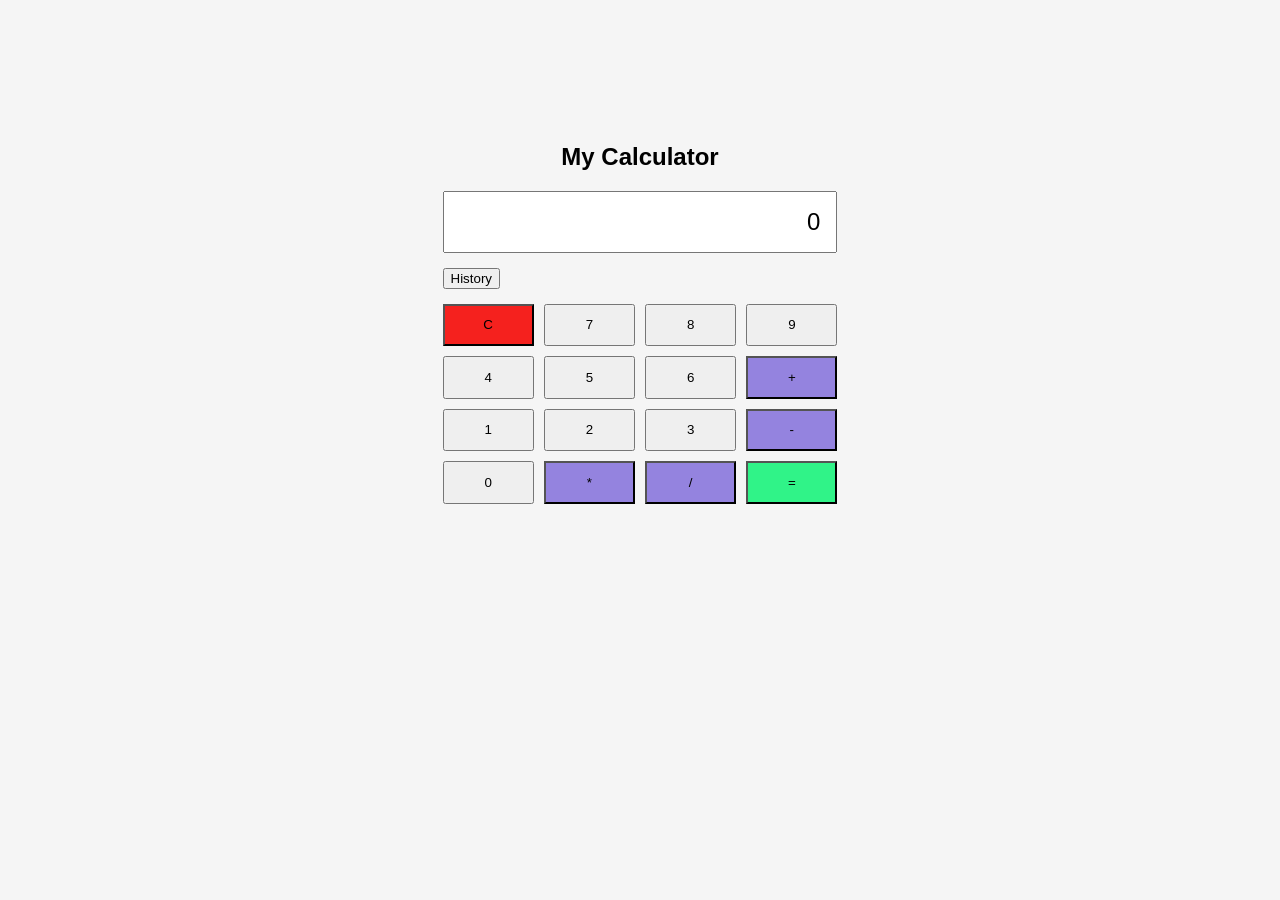
<file: OneDrive/Desktop/CALCULATOR/index.html>
<!doctype html>
<html lang="en">
  <head>
    <meta charset="UTF-8" />
    <meta name="viewport" content="width=device-width, initial-scale=1.0" />
    <title>My Calculator</title>

    <link rel="stylesheet" href="style.css" />
  </head>
  <body>
    <div class="calculator">
      <h1>My Calculator</h1>
      <input type="text" id="display" value="0" readonly />

      <button id="historyButton">History</button>
    <div id="historyDisplay"></div>
     
      <div class="button">

    
        <button class="clear">C</button>
        <button>7</button>
        <button>8</button>
        <button>9</button>

        <button>4</button>
        <button>5</button>
        <button>6</button>
        <button class="operator">+</button>

        <button>1</button>
        <button>2</button>
        <button>3</button>
        <button class="operator">-</button>

        <button>0</button>
         <button class="operator">*</button>
        <button class="operator">/</button>
         <button class="equal">=</button>
      </div>
    </div>
    <script src="script.js"></script>
  </body>
</html>
</file>
<file: OneDrive/Desktop/CALCULATOR/style.css>
body {
  background-color: #f5f5f5;
  font-family: Arial, Sans-serif;
  margin: 0;

  display: flex;
  justify-content: center;
  align-items: center;
  min-height: 70vh;
}

h1 {
  text-align: center;
  font-size: 24px;
  margin-bottom: 20px;
}

#display {
  width: 100%;
  box-sizing: border-box;
  padding: 15px;
  margin-bottom: 15px;
  font-size: 24px;
  text-align: right;
}

.button {
  display: grid;
  grid-template-columns: repeat(4, 1fr);
  gap: 10px;
  height: 200px;
}

.operator {
    background-color: #9483df;
}
.operator:hover {
    background-color: #e94661;
}
.equal {
    background-color: #30f388;
}

.equal:hover {
    background-color: #e94661;
}
.clear {
    background-color: #f5211e;
}
.clear:hover {
    background-color: #e94661;
}

#historyDisplay {
    white-space: pre-line;
    margin-top: 15px;
}
</file>
